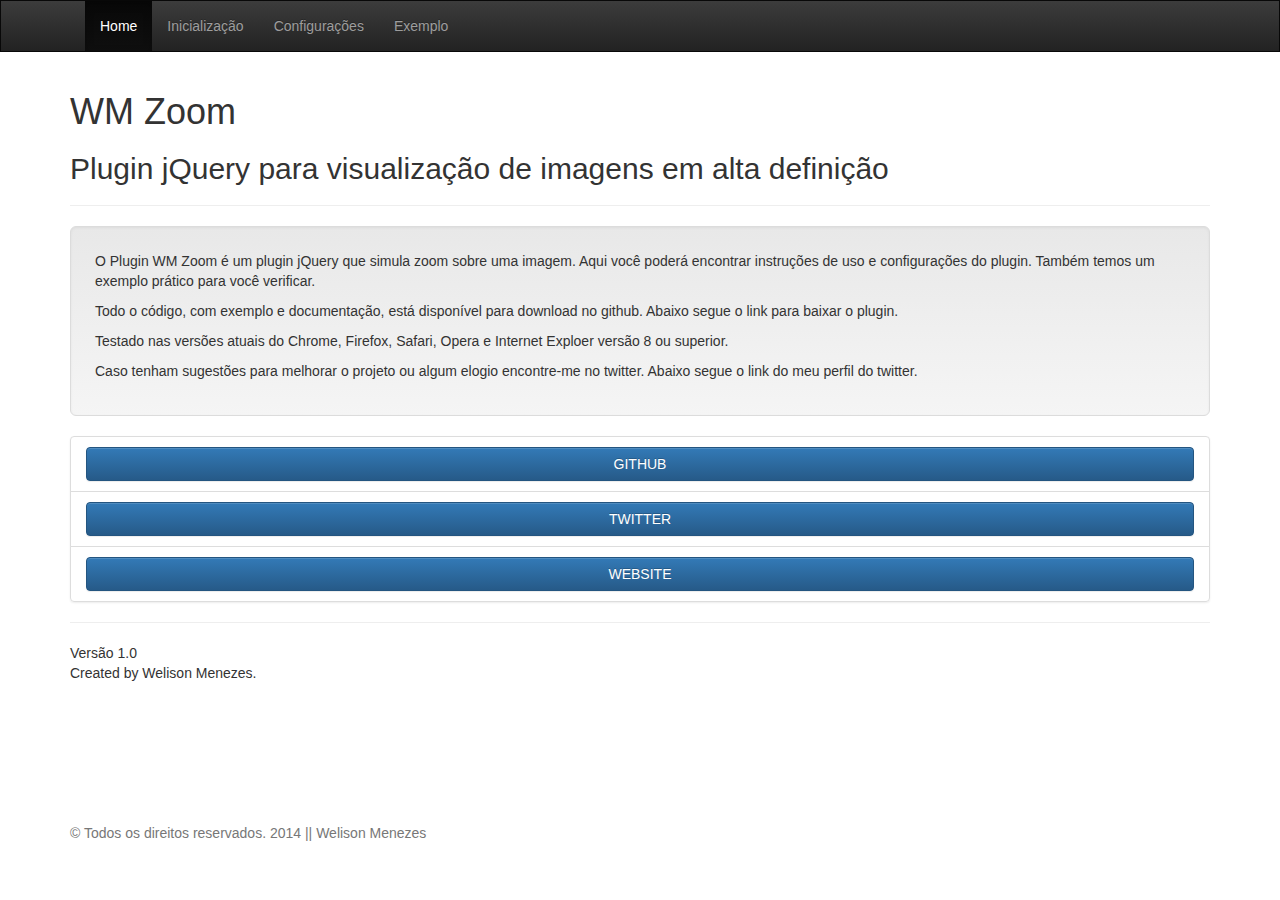
<file: KUEKU/Plugins/jQuery-Plugin-For-Image-Hover-Zoom-WM-Zoom/index.html>
<!DOCTYPE html>
<html lang="pt-br">
	<head>
		<meta charset="UTF-8">
		<meta name="description" content="WM Zoom - Plugin jQuery para visualização de imagens em alta definição">
		<meta name="keywords" content="jQuery Zoom, Hight Definition, alta definição, imagens grandes">
		<meta name="viewport" content="width=device-width, initial-scale=1, maximum-scale=1, user-scalable=0"/>

		<link rel="stylesheet" href="assets/css/bootstrap.min.css">
		<link rel="stylesheet" href="assets/css/bootstrap-theme.min.css">
		<link rel="stylesheet" href="assets/css/app.css">

		<title>WM Zoom - Plugin jQuery para visualização de imagens em alta definição</title>
	</head>
	<body>

		<nav class="navbar navbar-inverse">
			<div class="container">
				<div id="navbar" class="collapse navbar-collapse">
					<ul class="nav navbar-nav">
                        <li class="active"><a href="index.html" title="Home">Home</a></li>
                        <li><a href="init.html" title="Inicialização">Inicialização</a></li>
                        <li><a href="config.html" title="Configurações">Configurações</a></li>
                        <li><a href="exemple.html" title="Exemplo">Exemplo</a></li>
                    </ul>
				</div>
			</div>
		</nav>

		<div class="container">

			<div class="row">

			  	<div class="col-sm-12">

			  		<article class="body">
			  			<h1>
			  				WM Zoom
			  			</h1>
			  			<h2>
			  				Plugin jQuery para visualização de imagens em alta definição
			  			</h2>
                        <hr>

                        <div class="well well-lg">
                            <p>
                                O Plugin WM Zoom é um plugin jQuery que simula zoom sobre uma imagem. Aqui você poderá encontrar instruções de uso e configurações do plugin. Também temos um  exemplo prático para você verificar.
                            </p>

                            <p>
                                Todo o código, com exemplo e documentação, está disponível para download no github. Abaixo segue o link para baixar o plugin.
                            </p>

                            <p>
                                Testado nas versões atuais do Chrome, Firefox, Safari, Opera e Internet Exploer versão 8 ou superior.
                            </p>

                            <p>
                                Caso tenham sugestões para melhorar o projeto ou algum elogio encontre-me no twitter. Abaixo segue o link do meu perfil do twitter.
                            </p>
                        </div>


                        <ul class="list-group">
                            <li class="list-group-item">
                                <a href="https://github.com/welisonmenezes/wm-gridfolio" target="_blank" class="btn btn-primary btn-large btn-block" title="WM Gridfolio no Github">GITHUB</a>
                            </li>
                            <li class="list-group-item">
                                <a href="https://twitter.com/WelisonMenezes" target="_blank" class="btn btn-primary btn-large btn-block" title="Perfil no Twitter">TWITTER</a>
                            </li>
                            <li class="list-group-item">
                                <a href="http://welisonmenezes.com.br/" target="_blank" class="btn btn-primary btn-large btn-block" title="Portifólio Welison Menezes">WEBSITE</a>
                            </li>
                        </ul>

                        <hr>
                        <p>
                            Versão 1.0<br>
                            Created by Welison Menezes.
                        </p>
			  		</article>
			  		
			  	</div>

			</div>

		</div><!-- /.container --> <br>

		<br><br><br>

		<footer class="footer">
			<div class="container">
			<p class="text-muted">&copy; Todos os direitos reservados. 2014 || Welison Menezes</p>
			</div>
		</footer>

		<script type="text/javascript" src="assets/js/jquery-1.11.1.js"></script>
		<script type="text/javascript" src="assets/js/bootstrap.min.js"></script>
	</body>
</html>
</file>
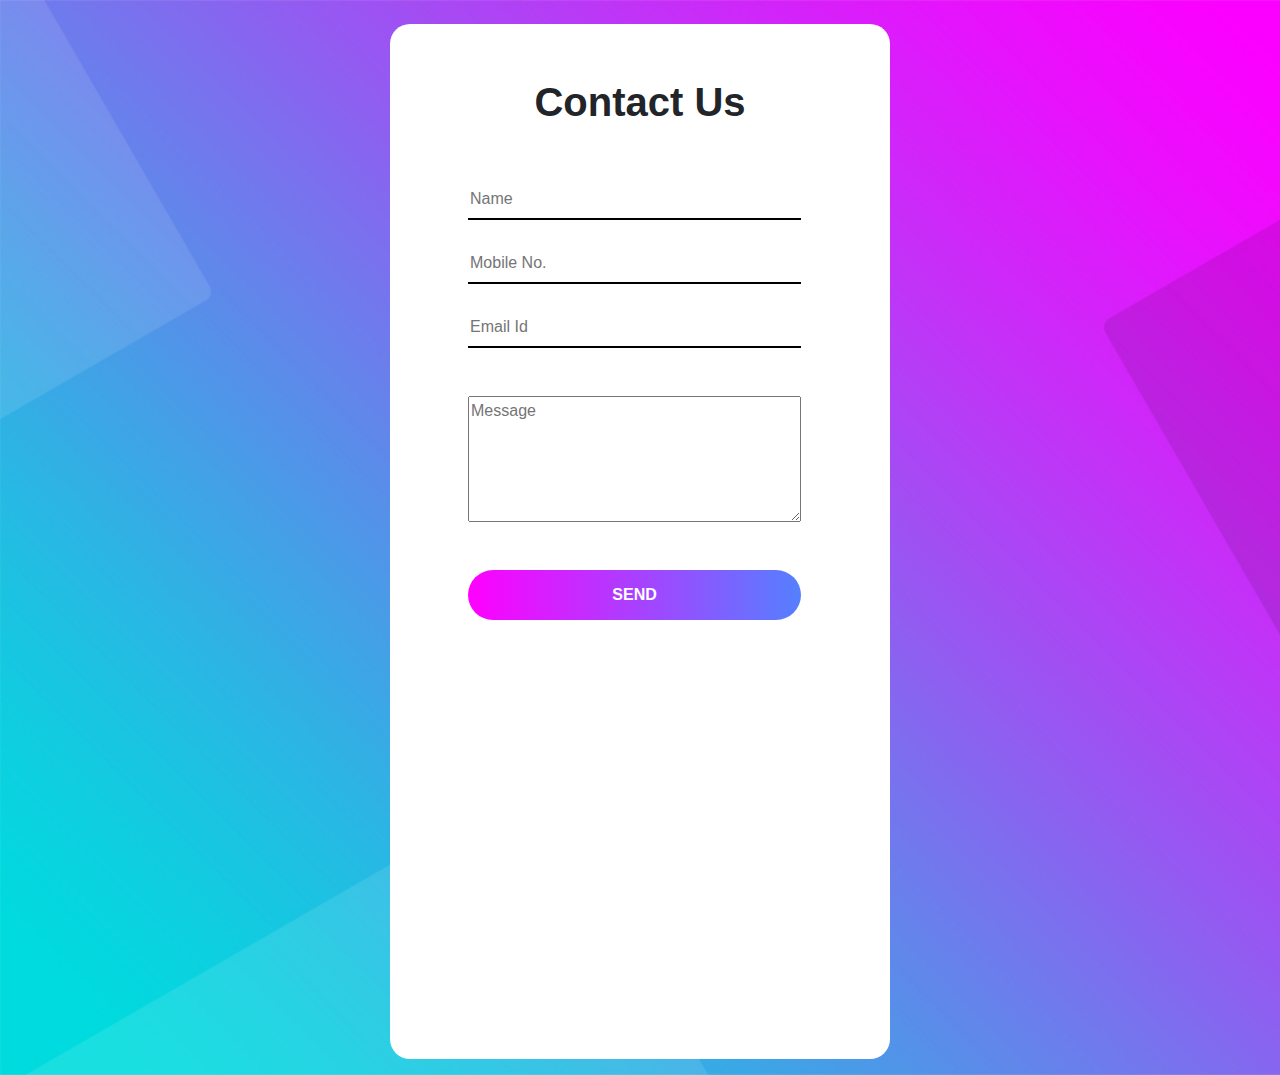
<file: KUEKU/contact-form.html>
<html>
    <head>
        <meta charset="utf-8">
        <meta name="viewport" content="width=device-width, initial-scale=1">
        <link rel="stylesheet" href="https://maxcdn.bootstrapcdn.com/bootstrap/4.5.0/css/bootstrap.min.css">
        <script src="https://ajax.googleapis.com/ajax/libs/jquery/3.5.1/jquery.min.js"></script>
        <script src="https://cdnjs.cloudflare.com/ajax/libs/popper.js/1.16.0/umd/popper.min.js"></script>
        <script src="https://maxcdn.bootstrapcdn.com/bootstrap/4.5.0/js/bootstrap.min.js"></script>
        <link rel="stylesheet" href="CSS_files/contact-form.css">
        <link rel="stylesheet" href="https://unpkg.com/aos@next/dist/aos.css" />
        <link rel="stylesheet" href="https://cdnjs.cloudflare.com/ajax/libs/font-awesome/4.7.0/css/font-awesome.min.css">
    </head>
    <body style="background-image:url('Images/login-background.jpg');background-size: cover;">
        <div class="container">
            <div class="container form bg-white pt-5 mt-4 mb-3">
                <p class="text-center contact-heading">contact us</p>
                <div class="container">
                    <div class="row pl-5 pt-3">
                        <div class="col-12 pt-3">
                            <input type="text" placeholder="name" style="width:85%;border:transparent;border-bottom:2px solid black;height:40px" class="name">
                            <div class="name-hide"></div>
                        </div>
                        <div class="col-12 pt-4">
                            <input type="text" placeholder="mobile no." style="width:85%;border:transparent;border-bottom:2px solid black;height:40px" class="mobile">
                            <div class="mobile-hide"></div>
                        </div>
                        <div class="col-12 pt-4">
                            <input type="text" placeholder="email id" style="width:85%;border:transparent;border-bottom:2px solid black;height:40px" class="email">
                            <div class="email-hide"></div>
                        </div>
                        <div class="col-12 pt-5">
                            <textarea rows="5" placeholder="message" style="width:85%" class="message"></textarea>
                            <div class="hide-message"></div>
                        </div>
                        <div class="col-12 pt-5">
                            <a href="j"><span class="btn text-white send-button" style="width:85%">send</span></a>
                        </div>
                    </div>
                </div>
            </div>
        </div>
        <script>
$(".send-button").click(function(){
var firstname=$(".name").val(); 
var check= /^[a-zA-Z\s]+$/;
//name//

if(firstname==""){
$(".name-hide").text("Enter your name");
return false;}
else{true;}

if(!firstname.match(check)){
$(".name-hide").text("Enter your valid name");
    return false;}
    else{true;}

if(firstname.length>20){
$(".name-hide").text("More than 20 char. is not allowed");
return false;
}
else{ $(".first-name-hide").text("");}

//mobile no//
var mobile=$(".mobile").val();
var check_moblie=/^[0-9]+$/;
if(mobile==""){
    $(".mobile-hide").text("enter your mobile no.");
    return false;
}
else{true}
if(!mobile.match(check_moblie)){
    $(".mobile-hide").text("enter your valid mobile no.");
    return false;
}
else{$(".mobile-hide").text("");}
//mobile no//

//email //

var check_email=/^\w+([\.-]?\w+)*@\w+([\.-]?\w+)*(\.\w{2,3})+$/;
var email=$(".email").val();
if(email==""){
    $(".email-hide").text("Enter your email id");
    return false;
}
else{true}
if(!email.match(check_email)){
    $(".email-hide").text("Enter your valid email id");
    return false;
}
else{ $(".email-hide").text("");}
//message//
var message =$(".message").val();
if(message==""){
    $(".hide-message").text("write something for us");
    return false;
}
else{$(".hide-message").text("")}
})

        </script>
    </body>
</htmml>
</file>
<file: KUEKU/Plugins/jQuery-Plugin-For-Image-Hover-Zoom-WM-Zoom/assets/css/app.css>
article.body{
	padding-bottom: 50px;
}

.navbar {
	border-radius: 0px !important;
}

.syntaxhighlighter .toolbar{
	display: none !important;
}
</file>
<file: KUEKU/CSS_files/contact-form.css>
.form{width:500px;border-radius:20px;height:115vh;}
.contact-heading{font-size:40px;font-weight: 700;text-transform: capitalize;font-family:Arial, Helvetica, sans-serif}
::placeholder{text-transform:capitalize;}
*:focus {
    outline: none;
}
.contact-heading{font-size:40px;font-weight: 700;text-transform: capitalize;font-family:Arial, Helvetica, sans-serif}
a{color:rgb(148, 141, 141)}
a:hover{text-decoration: none;}
.send-button{border-radius:30px;text-transform: uppercase;font-weight: 600;padding:3% 3%;background-size:300% 100%;
    background-image: linear-gradient(to right,fuchsia,deepskyblue,fuchsia);font-family: Arial, Helvetica, sans-serif;transition:all 0.5s linear;}
    .send-button:hover{background-position: 100% 0%;transition: all 0.5s linear;}
.name-hide,.mobile-hide,.email-hide,.hide-message{color:red;text-transform: capitalize;}
@media screen and (max-width:550px){
    .form{width:450px}
}
@media screen and (max-width:425px){
    .form{width:380px}
}
@media screen and (max-width:375px){
    .form{width:330px}
    .contact-heading{font-size:30px;}

}
@media screen and (max-width:320px){
    .form{margin-left:-5%;width:318px}
}
</file>
